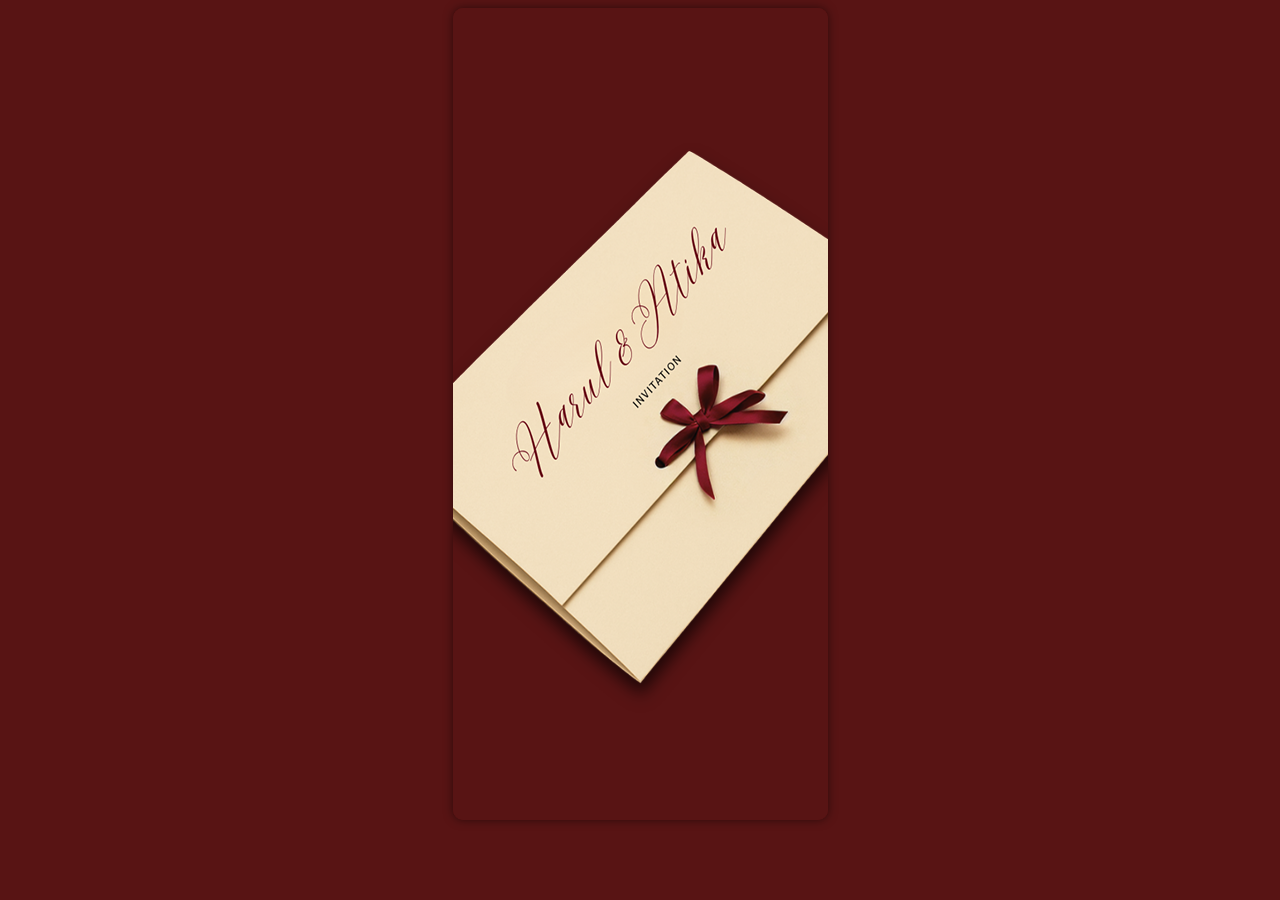
<file: index.html>
<!DOCTYPE html>
<html>
<head>
	<title>Undangan Pernikahan</title>
  	<meta charset="utf-8">
  	<meta name="viewport" content="initial-scale=1, width=device-width">
  	
  	<link rel="stylesheet"  href="style.css" />
</head>
<body>
	<div class="layout-wrapper">
  		<div class="iphone-14-15-pro-3">
    		<img class="joe-jia-3" alt="" src="Joe & Jia 3.png" id="joeJia3">
  		</div>
	</div>

  	<script>
    		var joeJia3 = document.getElementById("joeJia3");
    		if(joeJia3) {
      			joeJia3.addEventListener("click", function (e) {
        		window.location.href = "firstpage.html";
      			});	
    		}</script>
</body>
</html>
</file>
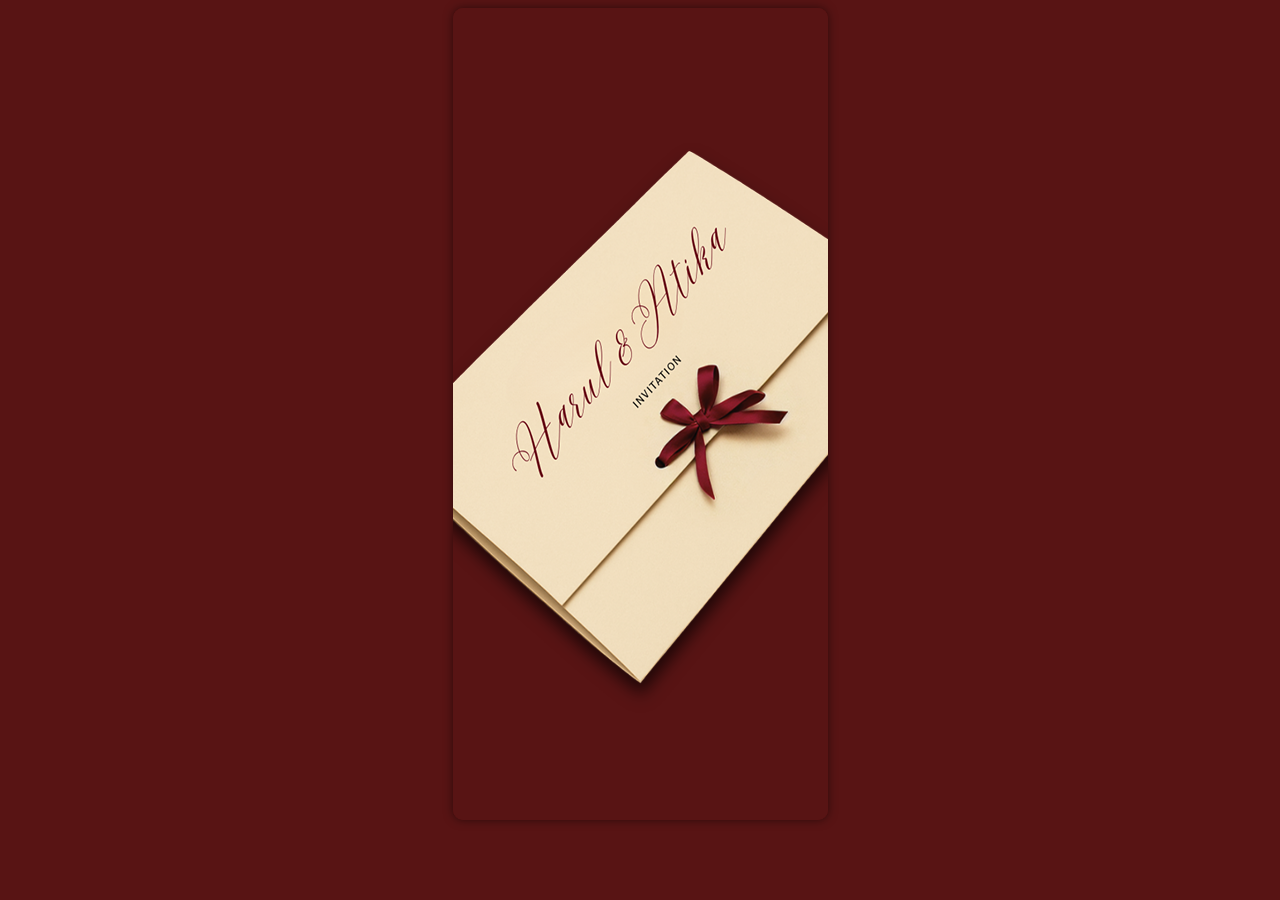
<file: envelope.html>
<!DOCTYPE html>
<html>
<head>
	<title>Undangan Pernikahan</title>
  	<meta charset="utf-8">
  	<meta name="viewport" content="initial-scale=1, width=device-width">
  	
  	<link rel="stylesheet"  href="style.css" />
</head>
<body>
	<div class="layout-wrapper">
  		<div class="iphone-14-15-pro-3">
    		<img class="joe-jia-3" alt="" src="Joe & Jia 3.png" id="joeJia3">
  		</div>
	</div>

  	<script>
    		var joeJia3 = document.getElementById("joeJia3");
    		if(joeJia3) {
      			joeJia3.addEventListener("click", function (e) {
        		window.location.href = "firstpage.html";
      			});	
    		}</script>
</body>
</html>
</file>
<file: style.css>
.joe-jia-3 {
  	position: absolute;
  	top: 82px;
  	left: calc(50% - 188px);
  	width: 376px;
  	height: 682px;
  	object-fit: cover;
  	cursor: pointer;
}
.iphone-14-15-pro-3 {
  	width: 100%;
  	position: relative;
  	background-color: #581414;
  	height: 812px;
  	overflow: hidden;
}
.layout-wrapper {
	width: 100%;
  width: 375px;
  margin: 0 auto;
  position: relative;
  background-color: #581414;
  overflow: hidden;
}
@media (min-width: 768px) {
  .layout-wrapper {
    box-shadow: 0 0 10px rgba(0,0,0,0.5);
    border-radius: 10px;
  }
}
body {
  display: flex;
  justify-content: center;
  background-color: #581414;
}
</file>
